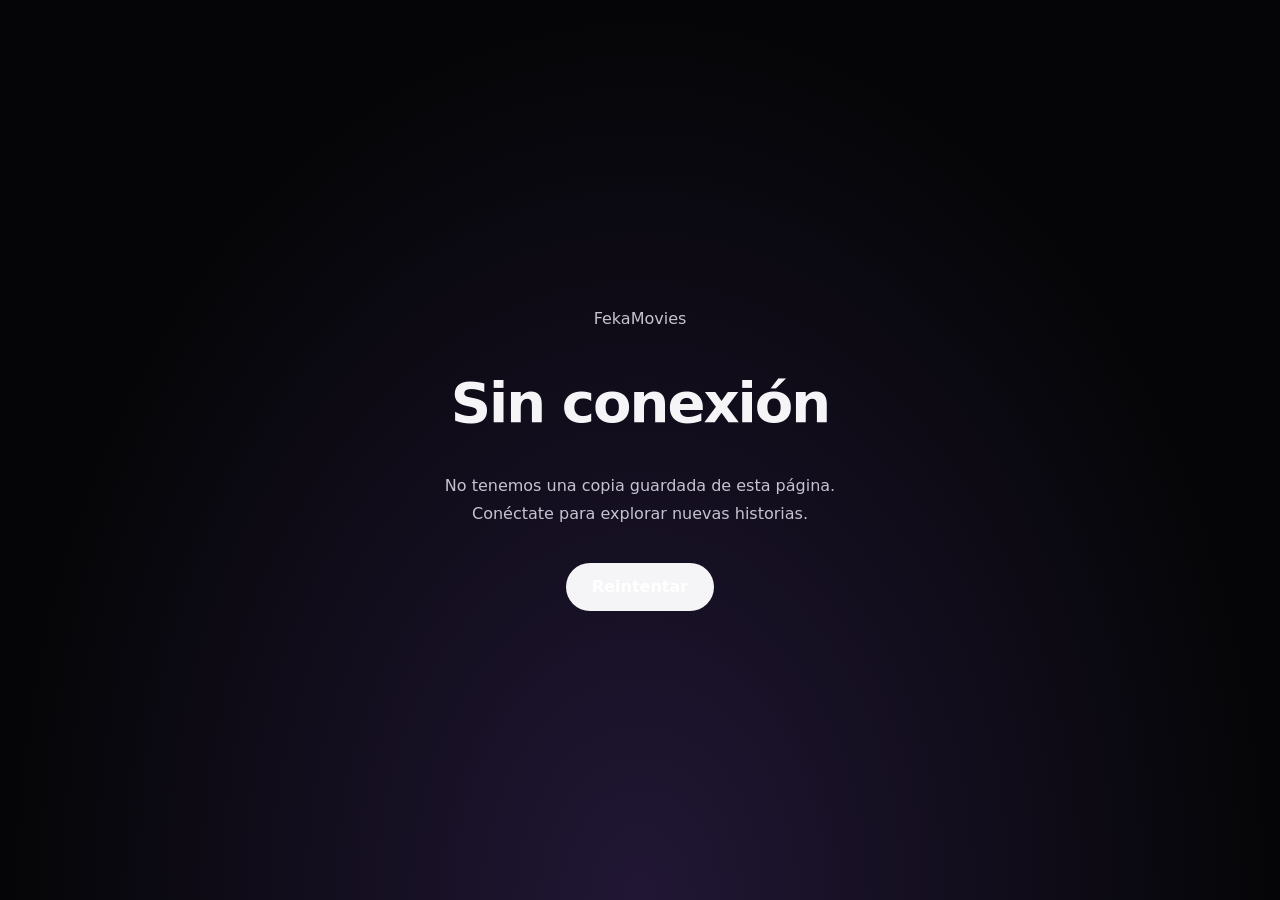
<file: outputs/offline.html>
<!doctype html>
<html lang="es">
  <head>
    <meta charset="utf-8" />
    <meta name="viewport" content="width=device-width, initial-scale=1, viewport-fit=cover" />
    <meta name="theme-color" content="#050507" />
    <title>Sin conexión · FekaMovies</title>
    <style>
      :root {
        color-scheme: dark;
        --background: #050507;
        --text: #f5f5f7;
        --accent: #b7a9ff;
      }
      * {
        box-sizing: border-box;
      }
      body {
        margin: 0;
        min-height: 100dvh;
        display: grid;
        place-items: center;
        padding: 32px;
        background: radial-gradient(ellipse at 50% 100%, #211735, var(--background) 70%);
        color: var(--text);
        font-family: system-ui, sans-serif;
        text-align: center;
      }
      main {
        max-width: 460px;
      }
      h1 {
        font-size: clamp(32px, 7vw, 56px);
        letter-spacing: -0.035em;
      }
      p {
        color: #c5c3d0;
        line-height: 1.7;
      }
      button {
        min-height: 48px;
        padding: 12px 26px;
        margin-top: 20px;
        border: 0;
        border-radius: 99px;
        background: var(--text);
        font: 600 16px system-ui;
        cursor: pointer;
      }
      :focus-visible {
        outline: 2px solid var(--accent);
        outline-offset: 6px;
      }
    </style>
  </head>
  <body>
    <main>
      <p>FekaMovies</p>
      <h1>Sin conexión</h1>
      <p>No tenemos una copia guardada de esta página. Conéctate para explorar nuevas historias.</p>
      <button type="button" onclick="location.reload()">Reintentar</button>
    </main>
  </body>
</html>
</file>
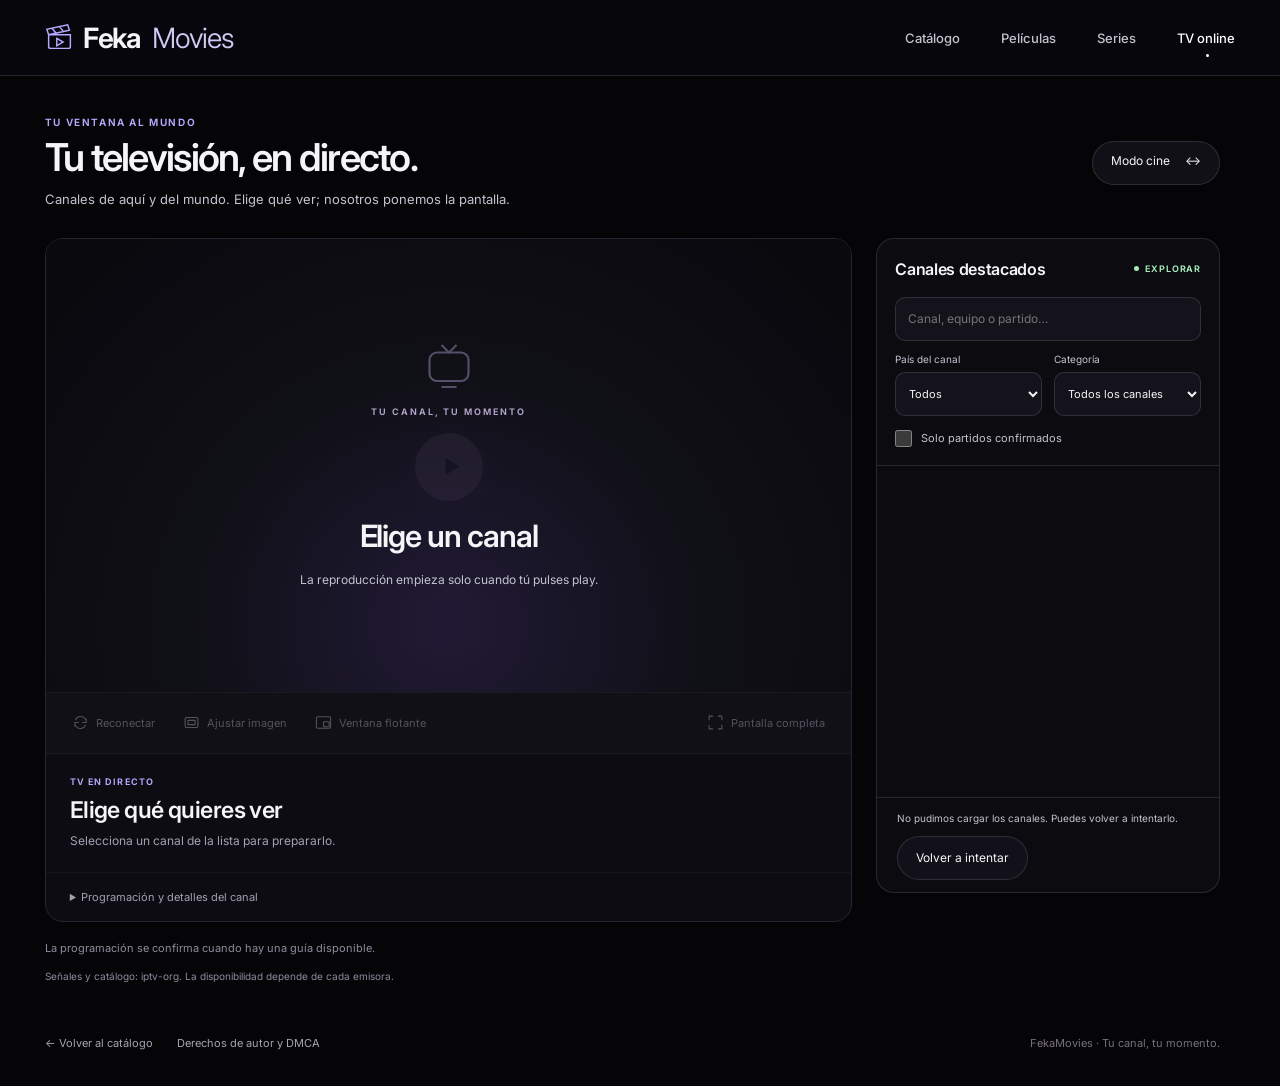
<file: outputs/tv.html>
<!doctype html>
<html lang="es"><head><meta charset="UTF-8"/><meta name="viewport" content="width=device-width, initial-scale=1, viewport-fit=cover"/><meta name="theme-color" content="#050507"/>
<title>TV en directo — FekaMovies</title><meta name="description" content="Tu espacio para ver TV en directo. Canales destacados por país, modo cine y un reproductor a tu medida."/>
<link rel="manifest" href="./manifest.webmanifest"/><link rel="apple-touch-icon" href="./icons/apple-touch-icon.png"/>
<link rel="preconnect" href="https://fonts.googleapis.com"/><link rel="preconnect" href="https://fonts.gstatic.com" crossorigin/>
<link href="https://fonts.googleapis.com/css2?family=Inter:wght@400;500;600;650;700&display=swap" rel="stylesheet"/>
<link rel="stylesheet" href="./app.css"/><link rel="stylesheet" href="./mobile.css"/><link rel="stylesheet" href="./tv-online.css"/><link rel="stylesheet" href="./tv-page.css"/>
<script src="./pwa.js" defer></script><script src="./media-source.js" defer></script><script src="./football-core.js" defer></script><script src="./tv-curation.js" defer></script><script src="./tv-online.js" defer></script><script src="./tv-page.js" defer></script>
</head><body class="tv-page"><a class="skip-link" href="#tv-online">Saltar al reproductor</a><header class="header is-scrolled"><div class="header__inner container">
  <a class="wordmark" href="./index.html" aria-label="FekaMovies, inicio"><svg viewBox="0 0 32 32" fill="none" stroke="currentColor" stroke-width="1.6" aria-hidden="true"><path d="M4 13h24v13a2 2 0 0 1-2 2H6a2 2 0 0 1-2-2zM4 13 2 7l23-5 2 6zM8 6l4 5m4-7 4 5"/><path d="m13 17 7 4-7 4z"/></svg>Feka<span>Movies</span></a>
  <nav class="nav" aria-label="Navegación principal"><a class="nav__link" href="./index.html">Catálogo</a><a class="nav__link tv-nav-secondary" href="./index.html#peliculas">Películas</a><a class="nav__link tv-nav-secondary" href="./index.html#series">Series</a><a class="nav__link" href="./tv.html" aria-current="page">TV online</a></nav>
  <button class="install-button" id="install-app" type="button" aria-label="Instalar FekaMovies como aplicación" hidden>Instalar app</button>
</div></header>
<main><section class="offline-status" id="offline-status" aria-labelledby="offline-title" hidden><h2 id="offline-title">Sin conexión</h2><p>Conéctate a internet para cargar los canales y sus señales.</p><button class="tv-button" id="offline-retry" type="button">Reintentar</button></section>      <!-- TV ONLINE · Señales HLS, independiente de los filtros de películas y series. -->
      <section class="tv-online container" id="tv-online" aria-labelledby="tv-title">
        <div class="tv-heading">
          <div>
            <p class="tv-eyebrow">TU VENTANA AL MUNDO</p>
            <h1 id="tv-title">Tu televisión, en directo.</h1>
            <p>Canales de aquí y del mundo. Elige qué ver; nosotros ponemos la pantalla.</p>
          </div>
          <button class="tv-button tv-theater" id="tv-theater" type="button" aria-pressed="false">Modo cine <span aria-hidden="true">↔</span></button>
        </div>
        <div class="tv-workspace">
          <div class="tv-player-column"><div class="tv-screen" id="tv-screen" aria-labelledby="tv-player-title">
            <div class="tv-stage" id="tv-stage">
              <div class="tv-video" id="tv-video"></div>
              <div class="tv-placeholder" id="tv-placeholder"><div class="tv-placeholder__mark" aria-hidden="true"><svg viewBox="0 0 32 32" fill="none" stroke="currentColor" stroke-width="1.4"><rect x="3" y="7" width="26" height="19" rx="5"/><path d="m11 2 5 5 5-5M11 30h10"/></svg></div>
                <span class="tv-placeholder__eyebrow">TU CANAL, TU MOMENTO</span>
                <button class="tv-play" id="tv-play" type="button" aria-label="Reproducir canal" disabled>
                  <svg viewBox="0 0 24 24" fill="currentColor" aria-hidden="true"><path d="m8 5 11 7-11 7z" /></svg>
                </button>
                <strong id="tv-ready-title">Elige un canal</strong>
                <span id="tv-ready-help">La reproducción empieza solo cuando tú pulses play.</span>
              </div>
            </div>
            <div class="tv-toolbar" role="group" aria-label="Controles del reproductor">
    <button id="tv-reconnect" class="tv-tool" type="button" disabled><svg viewBox="0 0 24 24" aria-hidden="true"><path d="M20 7v5h-5M4 17v-5h5M5 8a8 8 0 0 1 13-2l2 3M4 15l2 3a8 8 0 0 0 13-2"/></svg><span>Reconectar</span></button>
    <button id="tv-fit" class="tv-tool" type="button" aria-pressed="false" disabled><svg viewBox="0 0 24 24" aria-hidden="true"><rect x="3" y="5" width="18" height="14" rx="2"/><path d="M7 9h10v6H7z"/></svg><span>Ajustar imagen</span></button>
    <button id="tv-pip" class="tv-tool" type="button" hidden disabled><svg viewBox="0 0 24 24" aria-hidden="true"><rect x="2" y="4" width="20" height="16" rx="2"/><rect x="12" y="11" width="8" height="7" rx="1"/></svg><span>Ventana flotante</span></button>
    <button id="tv-fullscreen" class="tv-tool" type="button" disabled><svg viewBox="0 0 24 24" aria-hidden="true"><path d="M8 3H3v5m13-5h5v5M3 16v5h5m13-5v5h-5"/></svg><span>Pantalla completa</span></button>
  </div><p id="tv-tool-status" class="tv-tool-status" role="status"></p><div class="tv-screen__info">
              <div class="tv-screen__copy">
                <p class="tv-screen__eyebrow" id="tv-playback-state">TV EN DIRECTO</p>
                <h3 id="tv-player-title">Elige qué quieres ver</h3>
                <p id="tv-player-status" role="status">Selecciona un canal de la lista para prepararlo.</p>
              </div>
              <button class="tv-button" id="tv-stop" type="button" hidden>■ Detener</button>
            </div>
            <label class="tv-signal-label" id="tv-signal-label" for="tv-signal" hidden
              >Señal<select id="tv-signal"></select
            ></label>
            <details class="tv-programme-details"><summary>Programación y detalles del canal</summary><div class="tv-programme" id="tv-programme" aria-live="polite"></div></details>
          </div>
          </div><aside class="tv-sidebar" aria-labelledby="tv-list-title">
            <div class="tv-sidebar__header">
              <div class="tv-sidebar__heading">
                <h3 id="tv-list-title">Canales destacados</h3>
                <span class="tv-live">EXPLORAR</span>
              </div>
              <div class="tv-filters">
                <label class="tv-query-label" for="tv-query">Buscar canal o partido</label
                ><input
                  type="search"
                  id="tv-query"
                  aria-label="Buscar canal o partido"
                  placeholder="Canal, equipo o partido…"
                  autocomplete="off"
                />
                <div>
                  <label for="tv-country">País del canal</label
                  ><select id="tv-country">
                    <option value="">Todos</option>
                  </select>
                </div>
                <div>
                  <label for="tv-category">Categoría</label
                  ><select id="tv-category">
                    <option value="">Todos los canales</option>
                  </select>
                </div>
                <label class="tv-confirmed" for="tv-confirmed"><input type="checkbox" id="tv-confirmed" />Solo partidos confirmados</label>
              </div>
            </div>
            <div
              class="tv-channel-scroll"
              id="tv-channel-scroll"
              tabindex="0"
              aria-label="Lista de canales, desplazamiento vertical"
            >
              <div class="tv-grid" id="tv-grid" role="group" aria-label="Canales de televisión" aria-busy="false"></div>
              <div class="tv-actions">
                <button class="tv-button" type="button" id="tv-more" hidden>Mostrar más canales ↓</button>
              </div>
            </div>
            <div class="tv-sidebar__footer">
              <p class="tv-status" id="tv-status" role="status">Cargando canales…</p>
              <button class="tv-button" type="button" id="tv-retry" hidden>Volver a intentar</button>
            </div>
          </aside>
        </div>
        <p class="tv-guide-status" id="tv-guide-status" role="status">La programación se confirma cuando hay una guía disponible.</p>
        <p class="tv-source">
          Señales y catálogo:
          <a href="https://github.com/iptv-org/iptv" target="_blank" rel="noopener noreferrer">iptv-org</a>. La
          disponibilidad depende de cada emisora.
        </p>
      </section>
</main>
<footer class="tv-page-footer container"><a href="./index.html">← Volver al catálogo</a><a href="./dmca.html">Derechos de autor y DMCA</a><span>FekaMovies · Tu canal, tu momento.</span></footer>    <div class="pwa-notices">
      <div class="pwa-notice" id="pwa-update" role="status" hidden>
        <span>Hay una nueva versión</span
        ><button id="pwa-reload" type="button" aria-label="Actualizar FekaMovies">Actualizar</button>
      </div>
      <div class="pwa-notice" id="ios-guide" role="status" hidden>
        <span>Compartir → Añadir a pantalla de inicio</span
        ><button id="ios-dismiss" type="button" aria-label="Cerrar guía de instalación">✕</button>
      </div>
    </div>

</body></html>
</file>
<file: outputs/app.css>
/* 01. Variables y base */
:root {
  color-scheme: dark;
  --background: #050507;
  --text: #f5f5f7;
  --muted: #c5c3d0;
  --line: rgb(255 255 255 / 12%);
  --accent: #b7a9ff;
  --font: 'Inter', -apple-system, BlinkMacSystemFont, 'Segoe UI', Helvetica, Arial, sans-serif;
  --header-height: 76px;
  --container-width: 1600px;
  --title-gap: 40px;
  --title-tracking: -0.035em;
  --gutter: clamp(24px, 5vw, 88px);
  --ease: cubic-bezier(0.22, 1, 0.36, 1);
  --duration: 0.45s;
  --card-width: clamp(156px, 20vw, 240px);
  --card-radius: 16px;
  --card-gap: clamp(16px, 2vw, 26px);
  --section-space: clamp(56px, 7vw, 104px);
  --surface: #121019;
  --detail-width: 880px;
  --detail-radius: 22px;
  --detail-padding: clamp(24px, 4vw, 42px);
  --available: #9be6b1;
  --available-surface: #153623;
  --search-min-card: 150px;
  --search-top: clamp(44px, 8vh, 88px);
  --search-hint-gap: 16px;
  --search-focus-glow: rgb(183 169 255 / 18%);
  --chip-surface: rgb(183 169 255 / 6%);
  --chip-hover: rgb(183 169 255 / 13%);
  --chip-gap: 10px;
  --playback-padding: clamp(16px, 3vw, 40px);
  --playback-control: 48px;
  --episode-thumb: 104px;
  --episode-gap: 16px;
  --episode-row: 82px;
}
*,
*::before,
*::after {
  box-sizing: border-box;
}
html {
  scroll-behavior: smooth;
  scroll-padding-top: var(--header-height);
}
body {
  margin: 0;
  background: var(--background);
  color: var(--text);
  font-family: var(--font);
  -webkit-font-smoothing: antialiased;
}
button,
a {
  -webkit-tap-highlight-color: transparent;
}
button {
  font: inherit;
}
a {
  color: inherit;
  text-decoration: none;
}
button,
a {
  touch-action: manipulation;
}
:focus-visible {
  outline: 2px solid var(--accent);
  outline-offset: 6px;
}
::selection {
  background: #7261bb;
  color: white;
}
.skip-link {
  position: fixed;
  top: -100px;
  left: 24px;
  z-index: 100;
  padding: 14px 20px;
  background: white;
  color: black;
  border-radius: 8px;
}
.skip-link:focus {
  top: 12px;
}

/* 02. Header translúcido y navegación */
.header {
  position: fixed;
  inset: 0 0 auto;
  z-index: 20;
  height: var(--header-height);
  border-bottom: 1px solid transparent;
  background: transparent;
  transition:
    background var(--duration),
    border-color var(--duration);
}
.header.is-scrolled {
  background: rgb(5 5 7 / 72%);
  border-bottom-color: var(--line);
  -webkit-backdrop-filter: blur(12px);
  backdrop-filter: blur(12px);
}
.container {
  width: 100%;
  max-width: var(--container-width);
  margin-inline: auto;
  padding-inline: var(--gutter);
}
.header__inner {
  height: 100%;
  display: flex;
  align-items: center;
  justify-content: space-between;
  gap: 24px;
}
.wordmark {
  display: inline-flex;
  align-items: center;
  gap: 9px;
  font-size: clamp(20px, 2.2vw, 28px);
  font-weight: 650;
  letter-spacing: -1.2px;
  line-height: 1;
  white-space: nowrap;
}
.wordmark svg {
  width: 29px;
  height: 29px;
  flex: none;
  color: var(--accent);
}
.wordmark span {
  margin-left: 2px;
  font-weight: 350;
  color: #d2c9f5;
}
.nav {
  display: flex;
  align-items: center;
  gap: clamp(22px, 3.2vw, 48px);
}
.nav__link {
  position: relative;
  padding: 12px 0;
  font-size: 13px;
  font-weight: 500;
  color: var(--muted);
  transition: color var(--duration) var(--ease);
}
.nav__link[aria-current] {
  color: white;
}
@media (hover: hover) {
  .nav__link:hover {
    color: white;
  }
}
.nav__link[aria-current]::after {
  content: '';
  position: absolute;
  bottom: 1px;
  left: 50%;
  width: 3px;
  height: 3px;
  border-radius: 50%;
  background: white;
}

/* 03. Escena del hero: fondo TMDB, luz y formas CSS */
.hero {
  position: relative;
  isolation: isolate;
  min-height: 92svh;
  display: grid;
  place-items: center;
  overflow: hidden;
  padding: 132px var(--gutter);
}
/* Gradientes suaves sin filtros de blur ni repintado continuo de background-position. */
.hero__scene {
  position: absolute;
  inset: -3%;
  z-index: -2;
  overflow: hidden;
  pointer-events: none;
  background: radial-gradient(ellipse at 50% 105%, #1c1648 0, #0c0b1b 36%, #050507 72%);
}
.orb {
  position: absolute;
  border-radius: 50%;
  opacity: 0.3;
  animation: drift 22s ease-in-out infinite alternate;
}
.orb--violet {
  width: 72vw;
  height: 48vw;
  left: -29vw;
  bottom: -31vw;
  background: radial-gradient(ellipse, #9b6aff, #4931a1 42%, transparent 70%);
}
.orb--blue {
  width: 85vw;
  height: 51vw;
  right: -32vw;
  bottom: -33vw;
  background: radial-gradient(ellipse, #5798ff, #2148b3 40%, transparent 70%);
  animation-delay: -8s;
}
.orb--rose {
  width: 43vw;
  height: 28vw;
  left: 29vw;
  bottom: -24vw;
  background: radial-gradient(ellipse, #c277b8, transparent 70%);
  opacity: 0.3;
  animation-duration: 26s;
}
/* Con fotografía, las luces quedan estáticas: no animar capas que apenas se ven. */
.hero--has-backdrop .orb {
  animation: none;
}
.hero.hero--paused *,
.hero.hero--paused *::before,
.hero.hero--paused *::after {
  animation-play-state: paused !important;
}
.horizon {
  position: absolute;
  bottom: -42vw;
  left: -25%;
  width: 150%;
  height: 53vw;
  border-radius: 50%;
  border-top: 1px solid rgb(191 173 255 / 55%);
  box-shadow:
    0 -10px 65px rgb(115 85 244 / 16%),
    0 -2px 15px rgb(130 150 255 / 25%);
  transform: rotate(-8deg);
  animation: horizon-pulse 9s ease-in-out infinite alternate;
}
.hero__scene::after {
  content: '';
  position: absolute;
  inset: 0;
  background:
    linear-gradient(180deg, rgb(5 5 7 / 55%) 0%, rgb(5 5 7 / 50%) 40%, #050507 100%),
    linear-gradient(90deg, rgb(5 5 7 / 45%), transparent 50%, rgb(5 5 7 / 45%));
}
.hero__content {
  position: relative;
  width: 100%;
  max-width: 1200px;
  text-align: center;
}
.hero__content::before {
  content: '';
  position: absolute;
  z-index: -1;
  pointer-events: none;
  width: min(100%, 950px);
  height: 440px;
  left: 50%;
  top: 40%;
  transform: translate(-50%, -50%);
  background: radial-gradient(ellipse, rgb(117 88 194 / 13%), transparent 68%);
}
/* Estrellas y grano discretos, creados con degradados CSS. */
.stars {
  position: absolute;
  inset: 0;
  opacity: 0.5;
  background:
    radial-gradient(1px 1px at 12% 24%, #d4cff1 95%, transparent),
    radial-gradient(1px 1px at 29% 16%, #fff 95%, transparent),
    radial-gradient(1px 1px at 79% 27%, #fff 95%, transparent),
    radial-gradient(1px 1px at 89% 52%, #c7d9ff 95%, transparent),
    radial-gradient(1px 1px at 17% 68%, #fff 95%, transparent),
    radial-gradient(1.5px 1.5px at 68% 13%, #cdc5f5 95%, transparent),
    radial-gradient(1px 1px at 74% 73%, #fff 95%, transparent),
    radial-gradient(1px 1px at 40% 83%, #c7d9ff 95%, transparent);
}
.grain {
  position: absolute;
  inset: 0;
  z-index: -1;
  pointer-events: none;
  opacity: 0.018;
  background-image: repeating-conic-gradient(#fff 0% 25%, transparent 0% 50%);
  background-size: 3px 5px;
}
.eyebrow {
  margin: 0 0 28px;
  color: #c5bedc;
  font-size: 11px;
  font-weight: 600;
  letter-spacing: 0.25em;
  text-transform: uppercase;
  display: inline-flex;
  align-items: center;
  gap: 11px;
}
.eyebrow::before {
  content: '';
  width: 5px;
  height: 5px;
  border-radius: 50%;
  background: #c7b7ff;
  box-shadow: 0 0 12px #a18de1;
}
h1 {
  line-height: 1.035;
  letter-spacing: var(--title-tracking);
  font-weight: 650;
  margin: 0;
}
.hero__description {
  max-width: 650px;
  text-shadow: 0 2px 12px #050507;
  margin: var(--title-gap) auto 0;
  color: var(--muted);
  font-size: clamp(16px, 1.5vw, 20px);
  line-height: 1.65;
  letter-spacing: -0.02em;
  text-wrap: pretty;
}
.hero__actions {
  margin-top: 34px;
  display: flex;
  justify-content: center;
  flex-wrap: wrap;
  align-items: center;
  gap: 14px;
}
.button {
  display: inline-flex;
  align-items: center;
  justify-content: center;
  gap: 23px;
  min-height: 52px;
  padding: 15px 26px;
  border: 1px solid transparent;
  border-radius: 100px;
  background: var(--text);
  color: #16131e;
  font-weight: 600;
  font-size: 14px;
  cursor: pointer;
  transition:
    transform var(--duration) var(--ease),
    box-shadow var(--duration) var(--ease),
    background var(--duration);
}
@media (hover: hover) {
  .button:hover {
    transform: translateY(-3px);
    box-shadow:
      0 0 20px rgb(190 173 246 / 20%),
      0 8px 45px rgb(149 124 233 / 26%);
    background: white;
  }
}
.button:active {
  transform: translateY(-1px);
}
.button--secondary {
  background: transparent;
  border-color: rgb(255 255 255 / 32%);
  color: var(--text);
}
@media (hover: hover) {
  .button--secondary:hover {
    background: rgb(255 255 255 / 7%);
    box-shadow: 0 0 24px rgb(190 173 246 / 10%);
  }
}
.hero__bottom {
  position: absolute;
  left: 50%;
  transform: translateX(-50%);
  bottom: 30px;
  display: flex;
  align-items: center;
  justify-content: space-between;
  gap: 20px;
  color: #c8c1db;
  font-size: 10px;
  letter-spacing: 0.16em;
  text-transform: uppercase;
}
.scene-label {
  display: flex;
  align-items: center;
  gap: 12px;
}
.scene-label::before {
  content: '';
  height: 1px;
  width: 28px;
  background: #8b7da4;
}
.scroll-indicator {
  position: absolute;
  bottom: 24px;
  left: 50%;
  transform: translateX(-50%);
  display: grid;
  justify-items: center;
  gap: 9px;
  color: #d0c9df;
  font-size: 9px;
  letter-spacing: 0.18em;
  text-transform: uppercase;
}
.scroll-indicator__track {
  width: 1px;
  height: 28px;
  background: rgb(211 198 255 / 20%);
  overflow: hidden;
}
.scroll-indicator__track::after {
  content: '';
  display: block;
  width: 1px;
  height: 12px;
  background: #e6dcff;
  animation: scroll-cue 2.4s ease-in-out infinite;
}
/* Slider editorial: controles discretos y foco visible, sin animar la imagen completa. */
.hero-slider {
  position: absolute;
  bottom: 86px;
  left: 50%;
  transform: translateX(-50%);
  display: flex;
  align-items: center;
  gap: 12px;
  padding: 4px 10px;
  border: 1px solid var(--line);
  border-radius: 100px;
  background: rgb(5 5 7 / 74%);
}
.hero-slider button {
  display: grid;
  place-items: center;
  width: 36px;
  height: 44px;
  padding: 0;
  border: 0;
  border-radius: 100px;
  color: var(--text);
  background: transparent;
  cursor: pointer;
  transition:
    background var(--duration),
    color var(--duration);
}
.hero-slider button:hover {
  background: rgb(183 169 255 / 12%);
}
.hero-slider__dots {
  display: flex;
  gap: 0;
}
.hero-slider .hero-slider__dot {
  width: 26px;
}
.hero-slider__dot::after {
  content: '';
  width: 5px;
  height: 5px;
  border-radius: 100px;
  background: #827d92;
  transition:
    width 0.35s var(--ease),
    background 0.35s var(--ease);
}
.hero-slider__dot[aria-pressed='true']::after {
  width: 19px;
  background: var(--accent);
}
.hero-slider__count {
  font-size: 10px;
  letter-spacing: 0.08em;
  white-space: nowrap;
  color: var(--muted);
  font-variant-numeric: tabular-nums;
}
/* Reservar la misma altura entre escenas para que el catálogo no salte. */
#hero-title {
  display: grid;
  place-items: center;
  min-height: 2.08em;
  max-width: 1040px;
  margin-inline: auto;
  font-size: clamp(2.7rem, 6.3vw, 6.3rem);
  line-height: 1.04;
}
.hero-slider__title-text {
  display: -webkit-box;
  -webkit-box-orient: vertical;
  -webkit-line-clamp: 2;
  overflow: hidden;
  text-wrap: balance;
}
#hero-description {
  display: -webkit-box;
  -webkit-box-orient: vertical;
  -webkit-line-clamp: 4;
  overflow: hidden;
  height: 6.6em;
}
.sr-only {
  position: absolute;
  width: 1px;
  height: 1px;
  padding: 0;
  margin: -1px;
  overflow: hidden;
  clip-path: inset(50%);
  white-space: nowrap;
  border: 0;
}
.hero:has(.hero-slider:not([hidden])) {
  padding-bottom: 200px;
}
@media (max-width: 680px) {
  .hero-slider {
    bottom: 94px;
    gap: 4px;
    padding-inline: 8px;
  }
  .hero-slider button {
    width: 34px;
  }
  .hero-slider .hero-slider__dot {
    width: 24px;
  }
  .hero-slider__count {
    margin-inline: 4px;
  }
  #hero-title {
    min-height: 3.12em;
    font-size: clamp(2.4rem, 9vw, 3.1rem);
  }
  .hero-slider__title-text {
    -webkit-line-clamp: 3;
  }
}

@keyframes scroll-cue {
  0% {
    transform: translateY(-13px);
    opacity: 0;
  }
  30%,
  65% {
    opacity: 1;
  }
  100% {
    transform: translateY(29px);
    opacity: 0;
  }
}
@keyframes horizon-pulse {
  from {
    opacity: 0.45;
  }
  to {
    opacity: 1;
  }
}
@keyframes drift {
  from {
    transform: translate3d(-3%, 0, 0) scale(1);
  }
  to {
    transform: translate3d(8%, -10%, 0) scale(1.12);
  }
}

/* 05. Catálogo TMDB: carruseles, pósteres y estados */

.catalogue {
  padding-top: var(--section-space);
  scroll-margin-top: 24px;
}
.catalogue__heading {
  display: flex;
  justify-content: space-between;
  align-items: flex-end;
  gap: 20px;
  margin-bottom: 18px;
}
.catalogue__kicker {
  color: var(--accent);
  font-size: 10px;
  letter-spacing: 0.18em;
  text-transform: uppercase;
  margin: 0 0 12px;
}
.catalogue h2 {
  font-size: clamp(28px, 3.3vw, 46px);
  line-height: 1.15;
  letter-spacing: -0.04em;
  margin: 0;
}
.catalogue__description {
  margin: 14px 0 0;
  color: var(--muted);
  font-size: 14px;
  line-height: 1.65;
}
.carousel-controls {
  display: flex;
  gap: 8px;
  flex-shrink: 0;
}
.carousel-control {
  width: 44px;
  height: 44px;
  border-radius: 50%;
  border: 1px solid var(--line);
  color: var(--text);
  background: transparent;
  cursor: pointer;
  font-size: 20px;
  transition:
    background var(--duration),
    border-color var(--duration);
}
@media (hover: hover) {
  .carousel-control:hover {
    background: #211b30;
    border-color: var(--accent);
  }
}
.carousel-control:disabled {
  opacity: 0.3;
  cursor: default;
}
.carousel {
  display: flex;
  gap: var(--card-gap);
  overflow-x: auto;
  overscroll-behavior-x: contain;
  scroll-snap-type: x mandatory;
  scroll-behavior: smooth;
  padding: 18px 8px 24px;
  margin-inline: -8px;
  scrollbar-width: thin;
  scrollbar-color: #514363 transparent;
}
.carousel:focus-visible {
  outline-offset: 2px;
}
.media-card {
  flex: 0 0 var(--card-width);
  min-width: 0;
  scroll-snap-align: start;
}
.media-card__link {
  display: block;
  width: 100%;
  padding: 0;
  border: 0;
  border-radius: var(--card-radius);
  background: transparent;
  color: inherit;
  text-align: left;
  cursor: pointer;
  transition: transform var(--duration) var(--ease);
}
.media-card__link:focus-visible {
  transform: translateY(-6px) scale(1.025);
}
@media (hover: hover) {
  .media-card__link:hover {
    transform: translateY(-6px) scale(1.025);
  }
}
.media-card__poster {
  position: relative;
  display: grid;
  place-items: center;
  aspect-ratio: 2 / 3;
  border-radius: var(--card-radius);
  overflow: hidden;
  background: linear-gradient(145deg, #32274d, #131321 70%);
  border: 1px solid var(--line);
  transition:
    box-shadow var(--duration),
    border-color var(--duration);
}
.media-card__link:focus-visible .media-card__poster {
  border-color: var(--accent);
  box-shadow: 0 0 22px rgb(161 131 235 / 22%);
}
@media (hover: hover) {
  .media-card__link:hover .media-card__poster {
    border-color: var(--accent);
    box-shadow: 0 0 22px rgb(161 131 235 / 22%);
  }
}
.media-card__poster img {
  display: block;
  width: 100%;
  height: 100%;
  object-fit: cover;
}
.media-card__poster img[hidden] {
  display: none;
}
.poster-fallback {
  padding: 20px;
  color: var(--muted);
  font-size: 13px;
  text-align: center;
}
.media-card__title {
  display: block;
  font-size: 15px;
  font-weight: 600;
  line-height: 1.5;
  margin: 15px 0 7px;
  overflow-wrap: anywhere;
}
.media-card__meta {
  display: flex;
  flex-wrap: wrap;
  align-items: center;
  gap: 10px;
  font-size: 12px;
  color: var(--muted);
}
.media-card__rating {
  color: #e4d7ff;
}
.media-card__rating::before {
  content: '★';
  margin-right: 5px;
  color: #c5b1fb;
}
.catalogue__status {
  min-height: 20px;
  margin: 0;
  color: var(--muted);
  font-size: 12px;
  line-height: 1.65;
}
.carousel-message {
  flex: 1 0 100%;
  padding: 32px;
  border: 1px solid var(--line);
  border-radius: var(--card-radius);
  background: var(--surface);
}
.carousel-message p {
  color: var(--muted);
  line-height: 1.7;
  margin: 0 0 20px;
}
.carousel-message p:last-child {
  margin-bottom: 0;
}
.skeleton__poster,
.skeleton__line {
  background: linear-gradient(105deg, #15121e 20%, #292237 45%, #15121e 70%);
  background-size: 240% 100%;
  animation: shimmer 1.8s ease-in-out infinite;
  border-radius: 8px;
}
.skeleton__poster {
  aspect-ratio: 2 / 3;
  border-radius: var(--card-radius);
}
.skeleton__line {
  height: 14px;
  width: 80%;
  margin-top: 16px;
}
.skeleton__line:last-child {
  width: 45%;
  height: 10px;
  margin-top: 10px;
}
@keyframes shimmer {
  from {
    background-position: 100% 0;
  }
  to {
    background-position: -100% 0;
  }
}
.footer {
  margin-top: var(--section-space);
  padding-block: 40px;
  border-top: 1px solid var(--line);
}
.footer__inner {
  display: flex;
  flex-wrap: wrap;
  justify-content: space-between;
  align-items: center;
  gap: 26px;
}
.footer p {
  max-width: 650px;
  margin: 0;
  color: var(--muted);
  font-size: 12px;
  line-height: 1.8;
}
.footer a:not(.wordmark) {
  text-decoration: underline;
  text-underline-offset: 4px;
}
@media (max-width: 480px) {
  .catalogue__heading {
    align-items: center;
    gap: 12px;
  }
  .carousel-controls {
    gap: 6px;
  }
  .carousel-control {
    width: 38px;
    height: 38px;
  }
}

/* 06. Modal de detalle: el dialog nativo gestiona foco y fondo inerte. */

html {
  scrollbar-gutter: stable;
}
.detail-modal {
  width: min(var(--detail-width), calc(100% - 32px));
  max-width: none;
  max-height: calc(100svh - 32px);
  border: 1px solid rgb(183 169 255 / 22%);
  border-radius: var(--detail-radius);
  padding: 0;
  color: var(--text);
  background: #100e17;
  overflow: auto;
  overscroll-behavior: contain;
  box-shadow: none;
}
.detail-modal::backdrop {
  background: rgb(5 5 7 / 96%);
}
.detail__panel {
  position: relative;
  min-height: 240px;
  transform-origin: center;
}
.detail__close {
  position: sticky;
  top: 12px;
  z-index: 2;
  display: block;
  margin: 12px 12px -56px auto;
  width: 44px;
  height: 44px;
  border-radius: 50%;
  border: 1px solid rgb(255 255 255 / 30%);
  background: rgb(10 8 16 / 96%);
  color: white;
  font-size: 20px;
  cursor: pointer;
  transition: background var(--duration);
}
@media (hover: hover) {
  .detail__close:hover {
    background: #3a2b50;
  }
}
.detail__video {
  aspect-ratio: 16 / 9;
  min-height: 200px;
  display: grid;
  place-items: center;
  background: #000;
  color: #ded6ee;
  filter: none;
  mix-blend-mode: normal;
  box-shadow: none;
}
.detail__fallback {
  padding: clamp(24px, 5vw, 48px);
  text-align: center;
}
.detail__fallback p {
  padding: 0;
  max-width: 540px;
  font-size: clamp(13px, 2vw, 16px);
  line-height: 1.7;
}
.detail__fallback .detail__watch {
  display: inline-flex;
  margin-top: 20px;
  padding: 12px 18px;
  min-height: 44px;
  border: 1px solid var(--line);
  border-radius: 100px;
  transition:
    background var(--duration),
    border-color var(--duration);
}
@media (hover: hover) {
  .detail__fallback .detail__watch:hover {
    background: rgb(183 169 255 / 12%);
    border-color: var(--accent);
  }
}
.detail__video iframe {
  display: block;
  border: 0;
  width: 100%;
  height: 100%;
}
.detail__video > p {
  margin: 0;
  padding: 30px;
  font-size: clamp(16px, 3vw, 22px);
}
.detail__copy {
  padding: var(--detail-padding);
}
.detail__title {
  margin: 0;
  font-size: clamp(26px, 4vw, 40px);
  line-height: 1.2;
  letter-spacing: -0.035em;
  overflow-wrap: anywhere;
}
.detail__meta {
  display: flex;
  flex-wrap: wrap;
  gap: 10px 18px;
  margin-top: 18px;
  color: var(--muted);
  font-size: 13px;
  line-height: 1.7;
}
.detail__synopsis {
  margin: 24px 0 0;
  color: #d7d3df;
  font-size: 15px;
  line-height: 1.85;
  white-space: pre-line;
}
.detail__watch {
  display: inline-block;
  margin-top: 24px;
  color: #d1c0ff;
  text-decoration: underline;
  text-underline-offset: 4px;
  font-size: 13px;
}
.detail__status {
  margin: 0;
  padding: 80px var(--detail-padding);
  color: var(--muted);
  line-height: 1.7;
}
.detail__status:empty {
  display: none;
}
.detail__error {
  padding: 0 var(--detail-padding) var(--detail-padding);
}
@media (max-width: 480px) {
  .detail-modal {
    width: calc(100% - 20px);
    max-height: calc(100svh - 20px);
    border-radius: 16px;
  }
}

/* 07. Disponibilidad, filtros y destacado con imagen de fondo */

[hidden] {
  display: none !important;
}
.hero__backdrop {
  position: absolute;
  inset: 0;
  width: 100%;
  height: 100%;
  object-fit: cover;
  opacity: 0.65;
}
.hero h1 {
  text-wrap: balance;
  overflow-wrap: anywhere;
}
.hero__status {
  min-height: 20px;
  margin: 18px 0 0;
  font-size: 12px;
  color: var(--muted);
}
.button:disabled {
  opacity: 0.55;
  cursor: wait;
  transform: none;
  box-shadow: none;
}
.catalogue-filters {
  display: flex;
  gap: 10px;
  flex-wrap: wrap;
  padding-top: 32px;
}
.filter-button {
  border-radius: 100px;
  border: 1px solid var(--line);
  background: transparent;
  color: var(--muted);
  padding: 12px 20px;
  min-height: 44px;
  font-size: 13px;
  cursor: pointer;
  transition:
    color var(--duration),
    background var(--duration),
    border-color var(--duration);
}
.filter-button[aria-pressed='true'] {
  background: #ede8f7;
  color: #16131e;
  border-color: transparent;
}
@media (hover: hover) {
  .filter-button:hover {
    border-color: var(--accent);
  }
}
.availability-badge {
  position: absolute;
  left: 10px;
  bottom: 10px;
  max-width: calc(100% - 20px);
  border-radius: 100px;
  padding: 7px 10px;
  background: #28282f;
  color: #e3e0e9;
  font-size: 10px;
  font-weight: 600;
  box-shadow: 0 2px 14px rgb(0 0 0 / 35%);
}
.availability-badge--available {
  background: var(--available-surface);
  color: var(--available);
}
.is-unavailable .media-card__poster img {
  opacity: 0.72;
  filter: saturate(0.75);
  transition:
    opacity var(--duration),
    filter var(--duration);
}
.is-unavailable .media-card__link:focus-visible img {
  opacity: 1;
  filter: none;
}
@media (hover: hover) {
  .is-unavailable .media-card__link:hover img {
    opacity: 1;
    filter: none;
  }
}
.detail__play {
  display: flex;
  margin-top: 26px;
}
.detail__availability {
  color: var(--muted);
  margin: 26px 0 0;
  padding-top: 22px;
  border-top: 1px solid var(--line);
  font-size: 14px;
}

/* 08. Búsqueda a pantalla completa; la capa superior del detalle queda encima. */

.search-toggle {
  display: inline-flex;
  justify-content: center;
  align-items: center;
  width: 44px;
  height: 44px;
  padding: 0;
  border: 1px solid transparent;
  border-radius: 50%;
  background: transparent;
  color: var(--muted);
  cursor: pointer;
  transition:
    color var(--duration),
    background var(--duration);
}
@media (hover: hover) {
  .search-toggle:hover {
    color: white;
    background: rgb(183 169 255 / 10%);
  }
}
.search-modal {
  position: fixed;
  inset: 0;
  width: 100%;
  max-width: none;
  height: 100dvh;
  max-height: none;
  margin: 0;
  padding: 0;
  border: 0;
  color: var(--text);
  background: rgb(5 5 7 / 96%);
  overflow-y: auto;
  overscroll-behavior: contain;
}
.search-modal::backdrop {
  background: rgb(5 5 7 / 96%);
}
.search__inner {
  min-height: 100%;
  padding-top: var(--search-top);
  padding-bottom: 60px;
}
.search__heading {
  margin: 0 0 24px;
  color: var(--muted);
  font-size: 13px;
  font-weight: 500;
  letter-spacing: 0.025em;
}
.search__form {
  display: flex;
  align-items: center;
  gap: clamp(16px, 3vw, 40px);
}
.search__input {
  display: block;
  flex: 1;
  width: 100%;
  min-width: 0;
  padding: 12px 0 20px;
  border: 0;
  border-bottom: 1px solid rgb(255 255 255 / 22%);
  border-radius: 0;
  background: transparent;
  color: var(--text);
  font: 500 clamp(24px, 4.5vw, 58px) / 1.2 var(--font);
  letter-spacing: -0.04em;
  transition:
    border-color var(--duration) var(--ease),
    box-shadow var(--duration) var(--ease);
}
.search__input::placeholder {
  color: #898493;
}
/* El subrayado mantiene el foco visible sin encerrar el texto en un recuadro. */
.search__input:focus {
  outline: none;
  border-bottom-color: var(--accent);
  box-shadow:
    0 1px 0 var(--accent),
    0 8px 14px -10px var(--search-focus-glow);
}
@media (forced-colors: active) {
  .search__input:focus-visible {
    outline: 2px solid Highlight;
    outline-offset: 4px;
  }
}
.search__cancel {
  min-height: 44px;
  padding: 10px 4px;
  border: 0;
  background: transparent;
  color: #d4c6ef;
  font-size: 14px;
  cursor: pointer;
  transition: color var(--duration);
}
@media (hover: hover) {
  .search__cancel:hover {
    color: white;
  }
}
.search__filters {
  display: flex;
  flex-wrap: wrap;
  gap: 10px;
  margin: 28px 0;
}
.search__status {
  min-height: 24px;
  margin: var(--search-hint-gap) 0 28px;
  color: var(--muted);
  font-size: clamp(12px, 1.4vw, 14px);
  line-height: 1.7;
  overflow-wrap: anywhere;
}
.search-results {
  display: grid;
  grid-template-columns: repeat(auto-fill, minmax(min(100%, var(--search-min-card)), 1fr));
  gap: 30px var(--card-gap);
}
.search-results .media-card {
  min-width: 0;
}
.search__retry {
  margin-top: 12px;
}

/* 09. Descubrimiento: recientes seguros y tendencias diarias. */

.search__section-heading {
  display: flex;
  flex-wrap: wrap;
  align-items: center;
  justify-content: space-between;
  gap: 12px;
  margin: 0 0 18px;
}
.search__section-heading h3 {
  margin: 0;
  font-size: clamp(20px, 2.5vw, 28px);
  font-weight: 600;
  letter-spacing: -0.035em;
}
.search__recents {
  margin-bottom: 42px;
}
.recent-chips {
  display: flex;
  flex-wrap: wrap;
  gap: var(--chip-gap);
}
.recent-chip {
  display: inline-flex;
  max-width: 100%;
  align-items: stretch;
  border: 1px solid var(--line);
  border-radius: 100px;
  background: var(--chip-surface);
  transition:
    background var(--duration),
    border-color var(--duration);
}
.recent-chip:focus-within {
  background: var(--chip-hover);
  border-color: rgb(183 169 255 / 40%);
}
@media (hover: hover) {
  .recent-chip:hover {
    background: var(--chip-hover);
    border-color: rgb(183 169 255 / 40%);
  }
}
.recent-chip button {
  border: 0;
  background: transparent;
  color: var(--text);
  font-size: 13px;
  cursor: pointer;
  min-height: 44px;
}
.recent-chip__query {
  min-width: 0;
  padding: 10px 8px 10px 18px;
  border-radius: 100px 0 0 100px;
  overflow-wrap: anywhere;
  text-align: left;
}
.recent-chip .recent-chip__remove {
  flex-shrink: 0;
  min-width: 38px;
  padding: 10px 13px 10px 8px;
  border-radius: 0 100px 100px 0;
  color: var(--muted);
}
@media (hover: hover) {
  .recent-chip__remove:hover {
    color: white;
  }
}
.recent-clear {
  min-height: 44px;
  border: 0;
  padding: 10px 0 10px 14px;
  background: transparent;
  color: #cfc0f1;
  font-size: 12px;
  cursor: pointer;
}
@media (hover: hover) {
  .recent-clear:hover {
    color: white;
  }
}

/* 10. Durante un overlay, el fondo conserva el estado sin pintar ni animarse. */
body.modal-open > main,
body.modal-open > .header,
body.modal-open > .footer {
  visibility: hidden;
}
body.modal-open main *,
body.modal-open main *::before,
body.modal-open main *::after {
  animation-play-state: paused !important;
}
body.modal-open main .orb {
  will-change: auto;
}
/* El buscador permanece montado, pero no se compone detrás del reproductor. */
body.modal-open:has(#detail-dialog[open]) #search-dialog {
  visibility: hidden;
}
body.modal-open:has(#detail-dialog[open]) #search-dialog *,
body.modal-open:has(#detail-dialog[open]) #search-dialog *::before,
body.modal-open:has(#detail-dialog[open]) #search-dialog *::after {
  animation-play-state: paused !important;
}

/* REPRODUCTOR · Reproducción sin blur, con controles propios y objetivos táctiles. */

.playback {
  position: fixed;
  inset: 0;
  width: 100%;
  max-width: none;
  height: 100dvh;
  max-height: none;
  margin: 0;
  padding: 0;
  border: 0;
  background: #000;
  color: #f5f5f7;
  overflow: hidden;
}
.playback::backdrop {
  background: #000;
}
.playback__surface {
  position: relative;
  width: 100%;
  height: 100%;
  background: #000;
  overflow: hidden;
}
.playback__surface:focus {
  outline: none;
}
.playback__surface:fullscreen {
  width: 100vw;
  height: 100dvh;
}
.playback__video {
  position: absolute;
  inset: 0;
  display: grid;
  place-items: center;
  background: #000;
}
.playback__video iframe {
  width: 100%;
  height: 100%;
  border: 0;
  background: #000;
}
.playback__surface.is-embed .playback__video {
  inset: 72px 0 var(--embed-bottom, 0px);
}
.playback__surface.is-embed .playback__seek,
.playback__surface.is-embed .playback__actions,
.playback__surface.is-embed .playback__autonext,
.playback__surface.is-embed .playback__credit {
  display: none;
}
.playback__servers {
  display: flex;
  align-items: center;
  gap: 12px;
  margin-bottom: 10px;
  font-size: 12px;
  color: var(--muted);
}
.playback__servers select {
  min-height: 44px;
  max-width: 100%;
  padding: 8px 14px;
  border: 1px solid var(--line);
  border-radius: 10px;
  background: #191320;
  color: var(--text);
  font: 500 16px var(--font);
}
.playback__video video {
  display: block;
  width: 100%;
  height: 100%;
  object-fit: contain;
}
.playback__topbar {
  position: absolute;
  inset: 0 0 auto;
  display: flex;
  align-items: center;
  justify-content: space-between;
  gap: 16px;
  padding: var(--playback-padding);
  background: linear-gradient(#000c, transparent);
}
.playback__title-group {
  display: flex;
  align-items: center;
  gap: 14px;
  min-width: 0;
}
.playback__topbar h2 {
  font-size: clamp(14px, 2vw, 20px);
  font-weight: 500;
  margin: 0;
  overflow: hidden;
  text-overflow: ellipsis;
  white-space: nowrap;
}
.playback__demo {
  flex-shrink: 0;
  border: 1px solid #8f829d;
  border-radius: 6px;
  color: #e2d9f1;
  padding: 4px 7px;
  font-size: 10px;
  letter-spacing: 0.08em;
  text-transform: uppercase;
}
.playback__controls {
  position: absolute;
  inset: auto 0 0;
  padding: 36px var(--playback-padding) max(16px, env(safe-area-inset-bottom));
  background: linear-gradient(transparent, #000e 40%);
}
.playback__topbar,
.playback__controls {
  transition:
    opacity 0.3s var(--ease),
    visibility 0.3s;
}
.controls-hidden {
  cursor: none;
}
.controls-hidden .playback__topbar,
.controls-hidden .playback__controls {
  opacity: 0;
  visibility: hidden;
  pointer-events: none;
}
.playback__seek {
  display: flex;
  gap: 18px;
  align-items: center;
}
.playback input[type='range'] {
  accent-color: var(--accent);
  cursor: pointer;
  min-height: 44px;
}
#playback-progress {
  flex: 1;
  width: 100%;
  min-width: 60px;
}
#playback-time {
  flex-shrink: 0;
  font-size: 12px;
  color: #d5cedf;
  font-variant-numeric: tabular-nums;
}
.playback__actions {
  display: flex;
  align-items: center;
  gap: 14px;
  flex-wrap: wrap;
}
.playback__button {
  min-width: var(--playback-control);
  min-height: var(--playback-control);
  padding: 8px 12px;
  border: 1px solid transparent;
  border-radius: 100px;
  background: transparent;
  color: white;
  font: 500 13px var(--font);
  cursor: pointer;
  transition: background 0.3s;
}
@media (hover: hover) {
  .playback__button:hover {
    background: #ffffff18;
  }
}
.playback__play,
#playback-close,
.playback__fullscreen {
  font-size: 24px;
}
.playback__volume {
  width: 100px;
}
.playback__captions {
  display: inline-flex;
  gap: 8px;
  align-items: center;
  margin-left: auto;
  color: #cfc7dc;
  font-size: 12px;
}
.playback__captions select {
  min-height: 44px;
  max-width: 150px;
  background: #19151f;
  border: 1px solid #ffffff26;
  border-radius: 8px;
  color: white;
  padding: 8px;
  font: inherit;
}
.playback__hint {
  color: #e0d5ef;
  margin: 0;
  font-size: 13px;
  line-height: 1.5;
}
.playback__episodes {
  display: flex;
  align-items: center;
  justify-content: space-between;
  flex-wrap: wrap;
  gap: 8px 20px;
  margin-bottom: 12px;
}
.playback__next {
  border-color: rgb(183 169 255 / 40%);
  background: #211a30;
  min-height: 44px;
}
.playback__next:disabled {
  opacity: 0.6;
  cursor: default;
}
.playback__autonext {
  display: inline-flex;
  align-items: center;
  gap: 10px;
  min-height: 44px;
  color: #d6cde4;
  font-size: 12px;
  cursor: pointer;
}
.playback__autonext input {
  width: 18px;
  height: 18px;
  margin: 0;
  accent-color: var(--accent);
}
.playback__credit {
  margin: 6px 0 0;
  color: #b6acbf;
  font-size: 10px;
  line-height: 1.5;
}
.playback__credit a {
  text-decoration: underline;
  text-underline-offset: 3px;
}
.playback__buffering {
  position: absolute;
  left: 50%;
  top: 50%;
  transform: translate(-50%, -50%);
  display: grid;
  justify-items: center;
  gap: 16px;
  font-size: 13px;
  color: #ddd5e8;
}
.playback__buffering span {
  width: 32px;
  height: 32px;
  border-radius: 50%;
  border: 2px solid #ffffff26;
  border-top-color: #d2bafa;
  animation: playback-spin 1s linear infinite;
}
.playback__error {
  position: absolute;
  left: 50%;
  top: 45%;
  transform: translate(-50%, -50%);
  width: min(500px, calc(100% - 40px));
  padding: 24px;
  background: #100d16f5;
  border: 1px solid var(--line);
  border-radius: 18px;
  text-align: center;
}
.playback__error p {
  margin: 0 0 24px;
  line-height: 1.7;
  color: var(--muted);
}
body.modal-open:has(#playback-dialog[open]) #detail-dialog,
body.modal-open:has(#playback-dialog[open]) #search-dialog {
  visibility: hidden;
}
@keyframes playback-spin {
  to {
    transform: rotate(360deg);
  }
}
@media (max-width: 680px) {
  :root {
    --playback-control: 52px;
  }
  .playback__actions {
    gap: 6px;
  }
  .playback__volume {
    width: 66px;
  }
  .playback__captions {
    margin-left: 0;
    font-size: 0;
  }
  .playback__captions select {
    font-size: 12px;
    max-width: 130px;
  }
  .playback__fullscreen {
    margin-left: auto;
  }
  .playback__credit {
    font-size: 9px;
  }
}
@media (max-height: 420px) {
  .playback__controls {
    padding-top: 8px;
  }
  .playback__credit {
    display: none;
  }
}

/* Series · Filas compactas y un único selector de temporada. */

.series-episodes {
  margin-top: 32px;
  padding-top: 28px;
  border-top: 1px solid var(--line);
}
.series-episodes__title {
  margin: 0;
  font-size: clamp(21px, 3vw, 28px);
  letter-spacing: -0.035em;
}
.series-episodes__summary,
.series-episodes__status {
  font-size: 12px;
  line-height: 1.7;
  color: var(--muted);
}
.series-episodes__toolbar {
  position: relative;
  display: flex;
  align-items: stretch;
  margin-block: 22px 12px;
  border: 1px solid rgb(183 169 255 / 24%);
  border-radius: 12px;
  background: linear-gradient(100deg, #282037, #17131f 65%);
  overflow: visible;
}
.series-episodes__toolbar label {
  position: absolute;
  width: 1px;
  height: 1px;
  padding: 0;
  overflow: hidden;
  clip-path: inset(50%);
  white-space: nowrap;
}
.series-episodes__toolbar::after {
  content: '⌄';
  position: absolute;
  right: 20px;
  top: 50%;
  transform: translateY(-60%);
  color: var(--accent);
  font-size: 24px;
  pointer-events: none;
}
.series-episodes__select {
  appearance: none;
  -webkit-appearance: none;
  width: 100%;
  min-width: 0;
  min-height: 58px;
  padding: 16px 52px 16px 20px;
  border: 0;
  border-radius: 12px;
  background: transparent;
  color: var(--text);
  font: 600 16px var(--font);
  cursor: pointer;
}
.series-episodes__select {
  display: block;
  text-align: left;
}
.series-episodes__toolbar:has([aria-expanded='true']) {
  border-color: var(--accent);
}
.season-menu {
  position: absolute;
  z-index: 5;
  top: calc(100% + 8px);
  inset-inline: 0;
  max-height: min(300px, 36dvh);
  overflow-y: auto;
  overscroll-behavior: contain;
  padding: 6px;
  border: 1px solid rgb(183 169 255 / 30%);
  border-radius: 12px;
  background: #18131f;
  box-shadow: 0 12px 28px rgb(0 0 0 / 30%);
  scrollbar-width: thin;
  scrollbar-color: #625177 transparent;
}
.season-menu__option {
  position: relative;
  min-height: 46px;
  display: flex;
  align-items: center;
  padding: 12px 42px 12px 14px;
  border-radius: 8px;
  color: var(--muted);
  font-size: 14px;
  line-height: 1.5;
  cursor: pointer;
  transition:
    background 0.3s var(--ease),
    color 0.3s var(--ease);
}
.season-menu__option[aria-selected='true'] {
  background: rgb(183 169 255 / 14%);
  color: var(--text);
}
.season-menu__option[aria-selected='true']::after {
  content: '✓';
  position: absolute;
  right: 16px;
  color: var(--accent);
}
.season-menu__option[data-active='true'] {
  outline: 1px solid rgb(183 169 255 / 55%);
  outline-offset: -1px;
  background: rgb(183 169 255 / 10%);
  color: var(--text);
}
@media (hover: hover) {
  .season-menu__option:hover {
    background: rgb(183 169 255 / 10%);
    color: var(--text);
  }
}
.series-episodes__select:focus-visible {
  outline-offset: -3px;
}
.series-episodes__list {
  display: grid;
  gap: 0;
  border-top: 1px solid var(--line);
}
.series-episode {
  display: grid;
  grid-template-columns: var(--episode-thumb) 46px minmax(0, 1fr) auto;
  align-items: center;
  gap: var(--episode-gap);
  min-height: var(--episode-row);
  padding-block: 12px;
  border-bottom: 1px solid var(--line);
  transition: background var(--duration);
}
.series-episode__thumbnail {
  position: relative;
  display: grid;
  place-items: center;
  width: 100%;
  aspect-ratio: 16/9;
  border-radius: 6px;
  overflow: hidden;
  background: linear-gradient(135deg, #302440, #15121e);
  color: #b7a9ff;
}
.series-episode__thumbnail img {
  position: absolute;
  inset: 0;
  width: 100%;
  height: 100%;
  object-fit: cover;
}
.series-episode__number {
  display: grid;
  align-items: center;
  min-height: 34px;
  border-right: 1px solid var(--line);
  font-size: 12px;
  font-weight: 600;
  color: var(--muted);
  font-variant-numeric: tabular-nums;
  white-space: nowrap;
}
.series-episode__copy {
  min-width: 0;
}
.series-episode h4 {
  margin: 0;
  font-size: 14px;
  line-height: 1.45;
  font-weight: 600;
  overflow-wrap: anywhere;
}
.series-episode__meta {
  margin: 7px 0 0;
  color: #aaa3b8;
  font-size: 11px;
  line-height: 1.5;
}
.series-episode__state {
  display: none;
}
.series-episode__play {
  min-height: 44px;
  padding: 10px 12px;
  gap: 6px;
  font-size: 11px;
}
.series-episode__play:disabled {
  border-color: transparent;
  background: transparent;
  color: #aaa3b8;
  cursor: default;
  opacity: 1;
}
.series-episodes__retry {
  margin-top: 16px;
}
@media (hover: hover) {
  .series-episode:hover {
    background: rgb(183 169 255 / 4%);
  }
  .series-episodes__toolbar:hover {
    border-color: var(--accent);
  }
}
@media (max-width: 680px) {
  :root {
    --episode-thumb: 80px;
    --episode-gap: 12px;
  }
  .series-episode {
    grid-template-columns: var(--episode-thumb) 38px minmax(0, 1fr);
  }
  .series-episode__play {
    grid-column: 3;
    justify-self: start;
    min-height: 44px;
    padding: 6px 0;
    margin-top: -10px;
  }
  .series-episode__play:not(:disabled) {
    padding-inline: 12px;
  }
  .series-episode__thumbnail {
    grid-row: span 2;
  }
  .series-episode__number {
    grid-row: span 2;
    font-size: 11px;
  }
  .series-episodes__select {
    font-size: 16px;
    padding-left: 16px;
  }
}
@media (max-width: 380px) {
  :root {
    --episode-thumb: 64px;
    --episode-gap: 9px;
  }
  .series-episode {
    grid-template-columns: var(--episode-thumb) 32px minmax(0, 1fr);
  }
}

/* 11. Responsive y preferencias de movimiento */
@media (max-width: 680px) {
  :root {
    --header-height: 68px;
  }
  .wordmark {
    font-size: 28px;
  }
  .nav {
    display: none;
  }
  .hero {
    padding-block: 124px;
  }
  .eyebrow {
    font-size: 9px;
    letter-spacing: 0.2em;
    margin-bottom: 25px;
  }
  .hero__description {
    max-width: 310px;
  }
  .hero__actions {
    margin-top: 28px;
  }
  .hero__bottom {
    bottom: 26px;
    font-size: 9px;
    letter-spacing: 0.06em;
    align-items: flex-end;
  }
  .scene-label {
    max-width: 110px;
    line-height: 1.7;
  }
  .scene-label::before {
    display: none;
  }
  .scroll-indicator {
    bottom: 25px;
    font-size: 8px;
  }
  .hero__actions {
    gap: 12px;
  }
  .hero__actions .button {
    padding-inline: 20px;
  }
  .orb--violet {
    width: 130vw;
    height: 110vw;
    bottom: -65vw;
    left: -70vw;
  }
  .orb--blue {
    width: 140vw;
    height: 100vw;
    bottom: -60vw;
    right: -80vw;
  }
  .horizon {
    height: 100vw;
    bottom: -80vw;
    width: 210%;
    left: -55%;
  }
}
@media (max-height: 660px) and (min-width: 681px) {
  .hero {
    padding-block: 120px;
  }
  .eyebrow {
    margin-bottom: 18px;
  }
}
@media (prefers-reduced-motion: reduce) {
  html {
    scroll-behavior: auto;
  }
  *,
  *::before,
  *::after {
    animation: none !important;
    transition: none !important;
  }
  .orb {
    will-change: auto;
  }
}
</file>
<file: outputs/mobile.css>
/* PWA y fase 2 · Mejoras móviles sin alterar el layout de escritorio. */
:root {
  --bottom-nav-height: 64px;
  --safe-top: env(safe-area-inset-top, 0px);
  --safe-bottom: env(safe-area-inset-bottom, 0px);
}
.bottom-nav,
.detail__sheet-handle {
  display: none;
}
.carousel {
  scrollbar-width: none;
}
.carousel::-webkit-scrollbar {
  display: none;
}
.search-modal {
  top: var(--search-viewport-top, 0px);
  bottom: auto;
  height: var(--search-height, 100dvh);
}
.detail-modal {
  max-height: calc(100dvh - 32px);
}
.install-button {
  min-height: 44px;
  padding: 10px 18px;
  border: 1px solid var(--line);
  border-radius: 99px;
  background: #16121f;
  color: var(--text);
  font: 500 13px var(--font);
  cursor: pointer;
}
.pwa-notices {
  position: fixed;
  bottom: max(20px, var(--safe-bottom));
  right: var(--gutter);
  left: var(--gutter);
  z-index: 30;
  display: grid;
  justify-items: center;
  gap: 10px;
  pointer-events: none;
}
.pwa-notice {
  pointer-events: auto;
  display: flex;
  flex-wrap: wrap;
  align-items: center;
  gap: 10px 18px;
  max-width: 620px;
  padding: 12px 18px;
  border: 1px solid var(--line);
  border-radius: 18px;
  background: #15121ff5;
  color: var(--text);
  font-size: 14px;
  line-height: 1.5;
}
.pwa-notice button {
  min-width: 44px;
  min-height: 44px;
  border: 0;
  background: transparent;
  color: var(--accent);
  cursor: pointer;
  font: 600 14px var(--font);
}
.offline-status {
  padding: calc(var(--header-height) + 32px) var(--gutter) 32px;
  text-align: center;
  background: #15121f;
}
.offline-status h2 {
  font-size: clamp(28px, 5vw, 48px);
  letter-spacing: -0.035em;
}
.offline-status p {
  color: var(--muted);
  line-height: 1.7;
}
body.modal-open > .bottom-nav,
body.modal-open > .pwa-notices {
  visibility: hidden;
}
@media (hover: hover) {
  .install-button:hover {
    border-color: var(--accent);
  }
  .bottom-nav__item:hover {
    color: white;
  }
}
@media (max-width: 680px) {
  :root {
    --header-height: 60px;
    --card-width: clamp(150px, 42vw, 210px);
    --detail-padding: 24px;
  }
  html {
    scroll-padding-top: 16px;
  }
  /* Encabezado anclado al inicio del documento, no a la pantalla al deslizar. */
  .header {
    position: absolute;
    height: calc(var(--header-height) + var(--safe-top));
    padding-top: var(--safe-top);
  }
  .header.is-scrolled {
    background: transparent;
    border-bottom-color: transparent;
    -webkit-backdrop-filter: none;
    backdrop-filter: none;
  }
  .header__inner {
    gap: 12px;
  }
  .wordmark {
    display: inline-flex;
    align-items: center;
    min-height: 44px;
    font-size: 27px;
  }
  .hero {
    min-height: 100dvh;
    padding-block: calc(var(--header-height) + var(--safe-top) + 64px) 140px;
  }
  .bottom-nav {
    position: fixed;
    inset: auto 0 0;
    z-index: 21;
    display: grid;
    grid-template-columns: repeat(5, minmax(0, 1fr));
    min-height: calc(var(--bottom-nav-height) + var(--safe-bottom));
    padding: 4px max(8px, env(safe-area-inset-right)) var(--safe-bottom) max(8px, env(safe-area-inset-left));
    border-top: 1px solid var(--line);
    background: rgb(9 8 13 / 96%);
  }
  .bottom-nav__item {
    display: flex;
    flex-direction: column;
    align-items: center;
    justify-content: center;
    gap: 5px;
    min-width: 44px;
    min-height: 56px;
    border: 0;
    background: transparent;
    color: var(--muted);
    font: 500 10px var(--font);
    cursor: pointer;
  }
  .bottom-nav__item svg {
    width: 22px;
    height: 22px;
  }
  .bottom-nav__item[aria-current] {
    color: var(--accent);
  }
  .footer {
    padding-bottom: calc(var(--bottom-nav-height) + var(--safe-bottom) + 32px);
  }
  .pwa-notices {
    bottom: calc(var(--bottom-nav-height) + var(--safe-bottom) + 12px);
  }
  .carousel {
    margin-inline: -8px calc(-1 * var(--gutter));
    padding-right: var(--gutter);
    scroll-padding-left: 8px;
    -webkit-overflow-scrolling: touch;
  }
  .carousel-control {
    width: 44px;
    height: 44px;
  }
  .filter-button,
  .search__cancel,
  .recent-clear,
  .recent-chip__query,
  .recent-chip__remove {
    min-height: 44px;
  }
  .recent-chip .recent-chip__remove {
    min-width: 44px;
  }
  .catalogue-filters,
  .search__filters {
    flex-wrap: nowrap;
    overflow-x: auto;
    overscroll-behavior-x: contain;
    scrollbar-width: none;
    padding: 4px;
  }
  .filter-button {
    flex-shrink: 0;
  }
  .search__inner {
    padding-top: calc(24px + var(--safe-top));
    padding-bottom: calc(32px + var(--safe-bottom));
  }
  .search__input {
    min-width: 0;
    font-size: clamp(20px, 6vw, 32px);
    min-height: 48px;
  }
  .search__cancel {
    font-size: 16px;
  }
  .search__heading {
    font-size: clamp(25px, 7vw, 38px);
  }
  .search-results {
    grid-template-columns: repeat(auto-fill, minmax(min(150px, 100%), 1fr));
  }
  .detail-modal {
    position: fixed;
    inset: auto 0 0;
    margin: 0;
    width: 100%;
    max-height: calc(94dvh - var(--safe-top));
    border-radius: 24px 24px 0 0;
    border-bottom: 0;
    padding-bottom: var(--safe-bottom);
  }
  .detail__sheet-handle {
    display: grid;
    height: 44px;
    place-items: center;
    touch-action: none;
    cursor: grab;
  }
  .detail__sheet-handle span {
    width: 36px;
    height: 4px;
    border-radius: 99px;
    background: #797081;
  }
  .detail__close {
    top: 8px;
    margin-top: -44px;
    margin-bottom: 0;
  }
  .detail__video {
    min-height: 0;
    width: 100%;
  }
  .detail__synopsis {
    font-size: 16px;
  }
  .detail__meta {
    font-size: 14px;
  }
  .playback__captions select {
    font-size: 16px;
    min-height: 44px;
  }
}
</file>
<file: outputs/tv-online.css>
/* TV online · Reproductor y lista, con los mismos tokens de FekaMovies. */
.tv-programme { display: grid; gap: 9px; padding: 20px 24px; border-top: 1px solid var(--line, #ffffff18); }
.tv-programme strong { font-size: 17px; line-height: 1.5; overflow-wrap: anywhere; }
.tv-match-label { color: var(--accent); font-size: 10px; letter-spacing: .12em; }
.tv-match-help, .tv-guide-status { color: var(--muted); font-size: 12px; line-height: 1.6; }
.tv-guide-status { margin-top: 18px; }
.tv-channel__match { display: block; color: var(--accent); font-size: 11px; white-space: nowrap; overflow: hidden; text-overflow: ellipsis; }
.tv-confirmed { display: flex !important; align-items: center; gap: 9px; grid-column: 1/-1; font-size: 12px; color: var(--muted); }
.tv-filters .tv-confirmed input { width: 17px; height: 17px; min-height: 0; margin: 0; padding: 0; accent-color: var(--accent); }
:root {
  --tv-live: #a4edbc;
  --tv-sidebar-width: 350px;
  --tv-control-height: 44px;
  --tv-panel-height: clamp(520px, 42vw, 650px);
}
.tv-online {
  scroll-margin-top: 110px;
  padding-block: var(--section-space);
}
.tv-heading {
  display: flex;
  justify-content: space-between;
  align-items: end;
  gap: 24px;
  margin-bottom: 30px;
}
.tv-eyebrow {
  color: var(--accent);
  letter-spacing: 0.16em;
  font-size: 11px;
  font-weight: 650;
  margin: 0 0 16px;
}
.tv-heading h2 {
  font-size: clamp(30px, 4vw, 48px);
  letter-spacing: -0.035em;
  margin: 0;
}
.tv-heading p:last-child {
  color: var(--muted);
  line-height: 1.7;
  margin: 14px 0 0;
  max-width: 540px;
}
.tv-heading__tag {
  color: var(--muted);
  font-size: 11px;
  letter-spacing: 0.13em;
  white-space: nowrap;
  padding-bottom: 8px;
}
.tv-workspace {
  display: grid;
  grid-template-columns: minmax(0, 1fr) var(--tv-sidebar-width);
  gap: 24px;
  align-items: start;
}
.tv-screen {
  min-width: 0;
  overflow: hidden;
  border: 1px solid var(--line);
  border-radius: var(--detail-radius);
  background: #0d0b12;
}
.tv-stage {
  position: relative;
  aspect-ratio: 16/9;
  background: #000;
  scroll-margin-top: 100px;
}
.tv-video {
  width: 100%;
  height: 100%;
  background: #000;
}
.tv-video video {
  display: block;
  width: 100%;
  height: 100%;
  object-fit: contain;
}
.tv-placeholder {
  position: absolute;
  inset: 0;
  display: flex;
  flex-direction: column;
  align-items: center;
  justify-content: center;
  gap: 18px;
  padding: 24px;
  text-align: center;
  background:
    radial-gradient(ellipse at 50% 35%, hsl(var(--channel-hue, 255) 30% 20% / 0.55), transparent 70%),
    linear-gradient(150deg, #16121f, #08070d 75%);
}
.tv-placeholder__eyebrow {
  font-size: 9px;
  letter-spacing: 0.22em;
  color: var(--accent);
  font-weight: 650;
}
.tv-placeholder strong {
  font-size: clamp(20px, 2.5vw, 32px);
  letter-spacing: -0.035em;
  font-weight: 650;
}
.tv-placeholder > span:last-child {
  font-size: 12px;
  color: var(--muted);
  line-height: 1.6;
}
.tv-play {
  display: grid;
  place-items: center;
  width: 76px;
  height: 76px;
  border-radius: 50%;
  border: 1px solid rgb(183 169 255 / 40%);
  background: rgb(183 169 255 / 9%);
  color: var(--text);
  cursor: pointer;
  transition:
    background 0.35s,
    transform 0.35s,
    box-shadow 0.35s;
}
.tv-play svg {
  width: 29px;
  height: 29px;
  margin-left: 3px;
}
.tv-play:disabled {
  opacity: 0.3;
  cursor: default;
}
.tv-screen__info {
  display: flex;
  align-items: center;
  justify-content: space-between;
  gap: 20px;
  padding: 24px;
}
.tv-screen__copy {
  min-width: 0;
}
.tv-screen__eyebrow {
  font-size: 9px;
  letter-spacing: 0.15em;
  color: var(--accent);
  font-weight: 650;
  margin: 0 0 9px;
}
.tv-screen h3 {
  margin: 0;
  font-size: clamp(18px, 2vw, 24px);
  letter-spacing: -0.025em;
  overflow-wrap: anywhere;
}
#tv-player-status {
  color: var(--muted);
  font-size: 12px;
  line-height: 1.6;
  margin: 9px 0 0;
}
.tv-button {
  font: inherit;
  font-size: 12px;
  color: var(--text);
  background: var(--surface);
  border: 1px solid var(--line);
  border-radius: 999px;
  min-height: 44px;
  padding: 11px 18px;
  cursor: pointer;
  white-space: nowrap;
  transition:
    background 0.3s,
    border-color 0.3s;
}
.tv-button:hover {
  border-color: var(--accent);
  background: #211b32;
}
.tv-sidebar {
  display: flex;
  flex-direction: column;
  height: var(--tv-panel-height);
  min-width: 0;
  border: 1px solid var(--line);
  border-radius: var(--detail-radius);
  overflow: hidden;
  background: #0d0b12;
}
.tv-sidebar__header {
  padding: 22px 20px 16px;
  border-bottom: 1px solid var(--line);
  flex: none;
}
.tv-sidebar__heading {
  display: flex;
  align-items: center;
  justify-content: space-between;
  gap: 12px;
  margin-bottom: 20px;
}
.tv-sidebar h3 {
  font-size: 17px;
  letter-spacing: -0.02em;
  margin: 0;
}
.tv-live {
  font-size: 9px;
  font-weight: 650;
  letter-spacing: 0.1em;
  color: var(--tv-live);
}
.tv-live::before {
  content: '';
  display: inline-block;
  width: 5px;
  height: 5px;
  border-radius: 50%;
  background: currentColor;
  margin-right: 6px;
  vertical-align: 1px;
}
.tv-filters {
  display: grid;
  grid-template-columns: 1fr 1fr;
  gap: 12px;
}
.tv-filters label {
  display: block;
  color: var(--muted);
  font-size: 10px;
  margin-bottom: 7px;
}
.tv-query-label {
  position: absolute;
  width: 1px;
  height: 1px;
  overflow: hidden;
  clip-path: inset(50%);
}
.tv-filters input,
.tv-filters select {
  min-height: var(--tv-control-height);
  width: 100%;
  min-width: 0;
  font: inherit;
  font-size: 12px;
  padding: 10px 12px;
  color: var(--text);
  background: var(--surface);
  border: 1px solid var(--line);
  border-radius: 10px;
}
.tv-filters input {
  grid-column: 1/-1;
}
.tv-filters > div {
  min-width: 0;
}
.tv-channel-scroll {
  flex: 1;
  min-height: 0;
  overflow-y: auto;
  overscroll-behavior-y: contain;
  scrollbar-width: thin;
  scrollbar-color: #494153 transparent;
  padding: 8px;
}
.tv-channel {
  display: flex;
  align-items: center;
  gap: 12px;
  width: 100%;
  min-width: 0;
  min-height: 76px;
  padding: 12px;
  text-align: left;
  color: var(--text);
  background: transparent;
  border: 1px solid transparent;
  border-radius: 12px;
  cursor: pointer;
  transition:
    background 0.3s,
    border-color 0.3s;
}
.tv-channel + .tv-channel {
  margin-top: 3px;
}
.tv-channel[aria-pressed='true'] {
  background: rgb(183 169 255 / 9%);
  border-color: rgb(183 169 255 / 35%);
}
.tv-channel__identity {
  display: grid;
  place-items: center;
  flex: none;
  width: 44px;
  height: 44px;
  border: 1px solid rgb(255 255 255 / 7%);
  border-radius: 11px;
  font-size: 16px;
  font-weight: 650;
  letter-spacing: -0.04em;
  background: linear-gradient(135deg, hsl(var(--channel-hue) 28% 26%), #16121e);
}
.tv-channel__copy {
  display: grid;
  gap: 5px;
  min-width: 0;
  flex: 1;
}
.tv-channel__logo {
  display: block;
  width: 100%;
  height: 100%;
  padding: 5px;
  box-sizing: border-box;
  object-fit: contain;
  border-radius: inherit;
  background: #f5f3fa;
}
.tv-channel__copy strong {
  font-size: 12px;
  line-height: 1.4;
  overflow-wrap: anywhere;
}
.tv-channel__meta {
  color: var(--muted);
  font-size: 10px;
  line-height: 1.5;
}
.tv-channel__indicator {
  flex: none;
  color: var(--accent);
  font-size: 22px;
}
.tv-channel[aria-pressed='true'] .tv-channel__indicator {
  font-size: 0;
}
.tv-channel[aria-pressed='true'] .tv-channel__indicator::after {
  content: '✓';
  font-size: 14px;
}
.tv-sidebar__footer {
  flex: none;
  padding: 12px 20px;
  border-top: 1px solid var(--line);
}
.tv-status {
  color: var(--muted);
  font-size: 10px;
  line-height: 1.6;
  margin: 0;
}
.tv-sidebar__footer .tv-button {
  margin-top: 10px;
}
.tv-actions {
  display: flex;
  justify-content: center;
  padding: 12px 0;
}
.tv-source {
  margin: 22px 0 0;
  color: var(--muted);
  font-size: 10px;
  line-height: 1.6;
}
.tv-source a {
  color: inherit;
  text-underline-offset: 3px;
}
.tv-signal-label {
  display: grid;
  gap: 8px;
  color: var(--muted);
  font-size: 11px;
  padding: 0 24px 24px;
  max-width: 100%;
}
.tv-signal-label select {
  min-height: 44px;
  min-width: 0;
  width: 100%;
  padding: 10px 12px;
  font: inherit;
  background: var(--surface);
  color: var(--text);
  border: 1px solid var(--line);
  border-radius: 10px;
}
.tv-skeleton {
  height: 70px;
  margin: 4px;
  border-radius: 12px;
  background: linear-gradient(100deg, #14121b 30%, #252131 50%, #14121b 70%);
  background-size: 200% 100%;
  animation: tv-shimmer 1.8s linear infinite;
}
body.modal-open .tv-skeleton {
  animation-play-state: paused;
}
@keyframes tv-shimmer {
  to {
    background-position: -200% 0;
  }
}
.tv-workspace :focus-visible {
  outline: 2px solid var(--accent);
  outline-offset: 3px;
}
@media (hover: hover) {
  .tv-channel:hover {
    background: rgb(183 169 255 / 6%);
    border-color: rgb(183 169 255 / 22%);
  }
  .tv-play:not(:disabled):hover {
    background: rgb(183 169 255 / 20%);
    transform: scale(1.05);
    box-shadow: 0 0 28px rgb(183 169 255 / 10%);
  }
}
/* El acceso nuevo cabe también en el header de tablet. */
@media (min-width: 681px) and (max-width: 1000px) {
  .header__inner {
    gap: 12px;
  }
  .nav {
    gap: clamp(8px, 1.4vw, 14px);
  }
  .nav__link {
    font-size: 12px;
    white-space: nowrap;
  }
  .header .wordmark {
    font-size: 20px;
    gap: 6px;
  }
  .header .wordmark svg {
    width: 24px;
    height: 24px;
  }
  .header .install-button {
    padding-inline: 14px;
    font-size: 11px;
  }
}
@media (max-width: 980px) {
  .tv-workspace {
    grid-template-columns: 1fr;
    gap: 20px;
  }
  .tv-sidebar {
    height: 540px;
  }
  .tv-sidebar__header {
    padding: 20px;
  }
  .tv-filters {
    grid-template-columns: minmax(150px, 1fr) 140px 140px;
    align-items: end;
  }
  .tv-filters input {
    grid-column: auto;
  }
  .tv-sidebar__heading {
    margin-bottom: 16px;
  }
}
@media (max-width: 680px) {
  .tv-heading__tag {
    display: none;
  }
  .tv-heading {
    margin-bottom: 24px;
  }
  .tv-screen,
  .tv-sidebar {
    border-radius: 16px;
  }
  .tv-stage {
    scroll-margin-top: 16px;
  }
  .tv-placeholder {
    gap: 10px;
    padding: 14px;
  }
  .tv-placeholder__eyebrow {
    font-size: 8px;
    letter-spacing: 0.14em;
  }
  .tv-play {
    width: 54px;
    height: 54px;
  }
  .tv-play svg {
    width: 24px;
    height: 24px;
  }
  .tv-placeholder strong {
    font-size: 20px;
  }
  .tv-placeholder > span:last-child {
    font-size: 10px;
    max-width: 230px;
  }
  .tv-screen__info {
    padding: 18px;
    gap: 12px;
    align-items: start;
  }
  .tv-screen h3 {
    font-size: 18px;
  }
  .tv-screen__eyebrow {
    font-size: 8px;
  }
  #tv-player-status {
    font-size: 11px;
  }
  .tv-screen__info .tv-button {
    font-size: 11px;
    padding-inline: 12px;
  }
  .tv-sidebar {
    height: min(570px, 78svh);
    min-height: 420px;
  }
  .tv-sidebar__header {
    padding: 18px 16px 16px;
  }
  .tv-filters {
    grid-template-columns: 1fr 1fr;
    gap: 12px;
  }
  .tv-filters input {
    grid-column: 1/-1;
    font-size: 16px;
  }
  .tv-filters select {
    font-size: 13px;
  }
  .tv-channel {
    min-height: 78px;
  }
  .tv-channel__copy strong {
    font-size: 13px;
  }
  .tv-channel__meta {
    font-size: 11px;
  }
  .tv-signal-label {
    padding: 0 18px 18px;
  }
}
@media (max-width: 380px) {
  .tv-placeholder__eyebrow {
    display: none;
  }
  .tv-placeholder {
    gap: 8px;
    padding: 12px;
  }
  .tv-play {
    width: 48px;
    height: 48px;
  }
  .tv-placeholder strong {
    font-size: 18px;
  }
}
@media (prefers-reduced-motion: reduce) {
  .tv-channel,
  .tv-play,
  .tv-button {
    transition: none;
  }
  .tv-skeleton {
    animation: none;
  }
}
</file>
<file: outputs/tv-page.css>
/* Vista dedicada: una pantalla amplia y una biblioteca de canales compacta. */
.tv-page { --gutter: clamp(20px, 3.5vw, 64px); --container-width: 1800px; }
.tv-page .header { background: #08070dee; border-bottom: 1px solid var(--line); }
.tv-page main { padding-top: var(--header-height); }
.tv-page .tv-online { padding-block: 40px 28px; }
.tv-page .tv-heading { margin-bottom: 28px; align-items: center; }
.tv-page .tv-eyebrow { font-size: 10px; margin-bottom: 10px; }
.tv-page h1 { margin: 0; font-size: clamp(27px, 3vw, 42px); font-weight: 600; letter-spacing: -.045em; }
.tv-page .tv-heading p:last-child { margin-top: 10px; font-size: 13px; max-width: none; }
.tv-page .tv-workspace { grid-template-columns: minmax(0, 1fr) 344px; gap: 24px; }
.tv-player-column { min-width: 0; }
.tv-page .tv-screen { background: #0d0c12; border-color: #29252f; border-radius: 18px; }
.tv-page .tv-stage { aspect-ratio: 16/9; background: #030305; scroll-margin-top: calc(var(--header-height) + 16px); }
.tv-page .tv-placeholder { background: radial-gradient(ellipse at 50% 85%, #211a35 0, #101017 45%, #09090e 90%); gap: 16px; }
.tv-placeholder__mark { color: #85799f; width: 48px; height: 48px; opacity: .6; }
.tv-placeholder__mark svg { display: block; width: 100%; height: 100%; }
.tv-page .tv-placeholder__eyebrow { color: #b3a6ce; }
.tv-page .tv-play { width: 68px; height: 68px; background: #c5b6ff; color: #17111f; border: 0; box-shadow: 0 5px 40px #b7a9ff18; }
.tv-page .tv-play:hover { background: #dacfff; }
.tv-page .tv-play:disabled { background: #3d354d; }
.tv-page .tv-placeholder strong { font-size: clamp(20px, 2.4vw, 32px); font-weight: 600; }
.tv-toolbar { display: flex; align-items: center; gap: 4px; padding: 10px 14px; border-block: 1px solid #ffffff0b; background: #111017; }
.tv-tool { display: inline-flex; align-items: center; justify-content: center; gap: 7px; min-height: 40px; padding: 9px 11px; border: 1px solid transparent; border-radius: 8px; background: transparent; color: #d1cadc; font: inherit; font-size: 11px; cursor: pointer; }
.tv-tool svg { width: 17px; height: 17px; fill: none; stroke: currentColor; stroke-width: 1.5; stroke-linecap: round; stroke-linejoin: round; flex: none; }
.tv-tool:last-child { margin-left: auto; }
.tv-tool:hover, .tv-tool[aria-pressed='true'] { background: #b7a9ff14; color: #e6ddff; }
.tv-tool:disabled { opacity: .35; cursor: default; }
.tv-tool-status { padding: 0 24px; margin: 12px 0; color: var(--accent); font-size: 11px; line-height: 1.6; }
.tv-tool-status:empty { display: none; }
.tv-page .tv-screen__info { padding: 22px 24px; }
.tv-page .tv-screen__eyebrow { font-size: 9px; letter-spacing: .12em; }
.tv-page .tv-screen h3 { font-size: 23px; font-weight: 600; }
.tv-page #tv-player-status { margin-top: 7px; color: #a69fb2; }
.tv-page .tv-screen[data-playing='true'] .tv-screen__eyebrow { color: var(--tv-live); }
.tv-programme-details { border-top: 1px solid #ffffff0b; }
.tv-programme-details summary { padding: 17px 24px; color: #a69fb2; font-size: 11px; cursor: pointer; }
.tv-programme-details .tv-programme { padding-top: 5px; border: 0; }
.tv-programme-details strong { font-size: 14px; font-weight: 500; }
.tv-page .tv-signal-label { padding: 0 24px 18px; }
.tv-page .tv-sidebar { height: clamp(560px, calc(100dvh - 245px), 790px); min-height: 500px; background: #0b0b10; border-radius: 18px; }
.tv-page .tv-sidebar__header { padding: 20px 18px 18px; }
.tv-page .tv-sidebar__heading { margin-bottom: 18px; }
.tv-page .tv-sidebar h3 { font-size: 16px; font-weight: 600; }
.tv-page .tv-filters { grid-template-columns: minmax(0, 1fr) minmax(0, 1fr); gap: 12px; }
.tv-page .tv-filters input { grid-column: 1/-1; background: #14121b; }
.tv-page .tv-filters select { background: #14121b; padding: 9px; font-size: 11px; }
.tv-page .tv-confirmed { margin: 2px 0 0; font-size: 11px; }
.tv-page .tv-channel { gap: 12px; min-height: 79px; padding: 11px; border-radius: 10px; }
.tv-page .tv-channel__identity { width: 42px; height: 42px; border-radius: 9px; }
.tv-page .tv-channel__copy strong { font-weight: 550; font-size: 12px; }
.tv-page .tv-channel__copy { gap: 4px; }
.tv-page .tv-channel__meta { color: #aaa2b6; }
.tv-page .tv-channel__match { color: #b5a5d6; font-size: 10px; }
.tv-page .tv-channel[aria-pressed='true'] { background: #b7a9ff10; border-color: #b7a9ff40; }
.tv-page .tv-guide-status { color: #918a9e; max-width: 850px; font-size: 11px; margin-block: 18px 0; }
.tv-page .tv-source { color: #918a9e; font-size: 10px; margin-top: 10px; }
.tv-page-footer { display: flex; align-items: center; gap: 24px; flex-wrap: wrap; padding-block: 24px 36px; color: #aaa2b6; font-size: 11px; }
.tv-page-footer span { margin-left: auto; color: #777080; }
.tv-theater { background: #111017; min-width: 118px; display: inline-flex; gap: 15px; justify-content: center; }
.tv-theater[aria-pressed='true'] { color: #dbd0ff; border-color: #b7a9ff70; }
.tv-page.is-theater .tv-workspace { grid-template-columns: 1fr; }
.tv-page.is-theater .tv-player-column { max-width: 1450px; width: 100%; margin-inline: auto; }
.tv-page.is-theater .tv-sidebar { height: 510px; }
.tv-page.is-theater .tv-grid { display: grid; grid-template-columns: repeat(3, minmax(0, 1fr)); gap: 8px; }
.tv-page.is-theater .tv-sidebar__header .tv-filters { grid-template-columns: minmax(200px, 1.5fr) 1fr 1fr 1fr; align-items: end; }
.tv-page.is-theater .tv-filters input { grid-column: auto; }
.tv-page.is-theater .tv-confirmed { grid-column: auto; min-height: 44px; }
.tv-page .tv-screen:fullscreen { width: 100%; height: 100%; display: flex; flex-direction: column; border: 0; border-radius: 0; background: #000; }
.tv-page .tv-screen:fullscreen .tv-stage { flex: 1; min-height: 0; aspect-ratio: auto; }
.tv-page .tv-screen:fullscreen .tv-screen__info,
.tv-page .tv-screen:fullscreen .tv-programme-details,
.tv-page .tv-screen:fullscreen .tv-signal-label { display: none; }
.tv-page .tv-screen:fullscreen .tv-toolbar { flex: none; }
@media (max-width: 1200px) and (min-width: 981px) {
  .tv-page .tv-workspace { grid-template-columns: minmax(0,1fr) 310px; gap: 18px; }
  .tv-tool { padding-inline: 9px; }
  .tv-tool span { font-size: 10px; }
}
@media (max-width: 980px) {
  .tv-page .tv-workspace { grid-template-columns: 1fr; }
  .tv-page .tv-sidebar { height: 570px; min-height: 0; }
  .tv-page .tv-theater { display: none; }
  .tv-page.is-theater .tv-grid { display: block; }
  .tv-page.is-theater .tv-sidebar__header .tv-filters { grid-template-columns: 1fr 1fr; }
  .tv-page.is-theater .tv-filters input { grid-column: 1/-1; }
  .tv-page.is-theater .tv-confirmed { grid-column: 1/-1; }
}
@media (max-width: 680px) {
  .tv-page .header { position: absolute; }
  .tv-page .wordmark { font-size: 22px; letter-spacing: -.8px; gap: 6px; }
  .tv-page .wordmark svg { width: 25px; height: 25px; }
  .tv-page .nav { display: flex; gap: 14px; }
  .tv-page .nav__link { font-size: 11px; white-space: nowrap; }
  .tv-page .tv-nav-secondary { display: none; }
  .tv-page .install-button { display: none; }
  .tv-page .tv-online { padding-top: 30px; padding-bottom: 12px; }
  .tv-page .tv-heading { margin-bottom: 22px; }
  .tv-page h1 { font-size: 28px; }
  .tv-page .tv-heading p:last-child { font-size: 12px; max-width: 300px; }
  .tv-page .tv-workspace { gap: 22px; }
  .tv-page .tv-screen { border-radius: 12px; }
  .tv-page .tv-placeholder { gap: 9px; padding: 12px; }
  .tv-placeholder__mark { display: none; }
  .tv-page .tv-play { width: 48px; height: 48px; }
  .tv-page .tv-placeholder strong { font-size: 20px; }
  .tv-page .tv-placeholder > span:last-child { font-size: 10px; }
  .tv-toolbar { display: grid; grid-template-columns: repeat(4, minmax(0, 1fr)); padding: 6px; gap: 2px; }
  .tv-toolbar:has(#tv-pip[hidden]) { grid-template-columns: repeat(3, minmax(0,1fr)); }
  .tv-tool { flex-direction: column; gap: 5px; min-height: 52px; padding: 6px 2px; border-radius: 7px; }
  .tv-tool span { font-size: 9px; white-space: normal; line-height: 1.2; text-align: center; }
  .tv-tool:last-child { margin-left: 0; }
  .tv-page .tv-screen__info { padding: 18px; }
  .tv-page .tv-screen h3 { font-size: 20px; }
  .tv-programme-details summary { padding: 16px 18px; }
  .tv-programme-details .tv-programme { padding-inline: 18px; }
  .tv-page .tv-sidebar { height: 560px; border-radius: 12px; }
  .tv-page .tv-filters input { font-size: 16px; }
  .tv-page-footer { gap: 18px; padding-block: 22px 30px; font-size: 10px; }
  .tv-page-footer span { flex-basis: 100%; margin-left: 0; }
}
</file>
